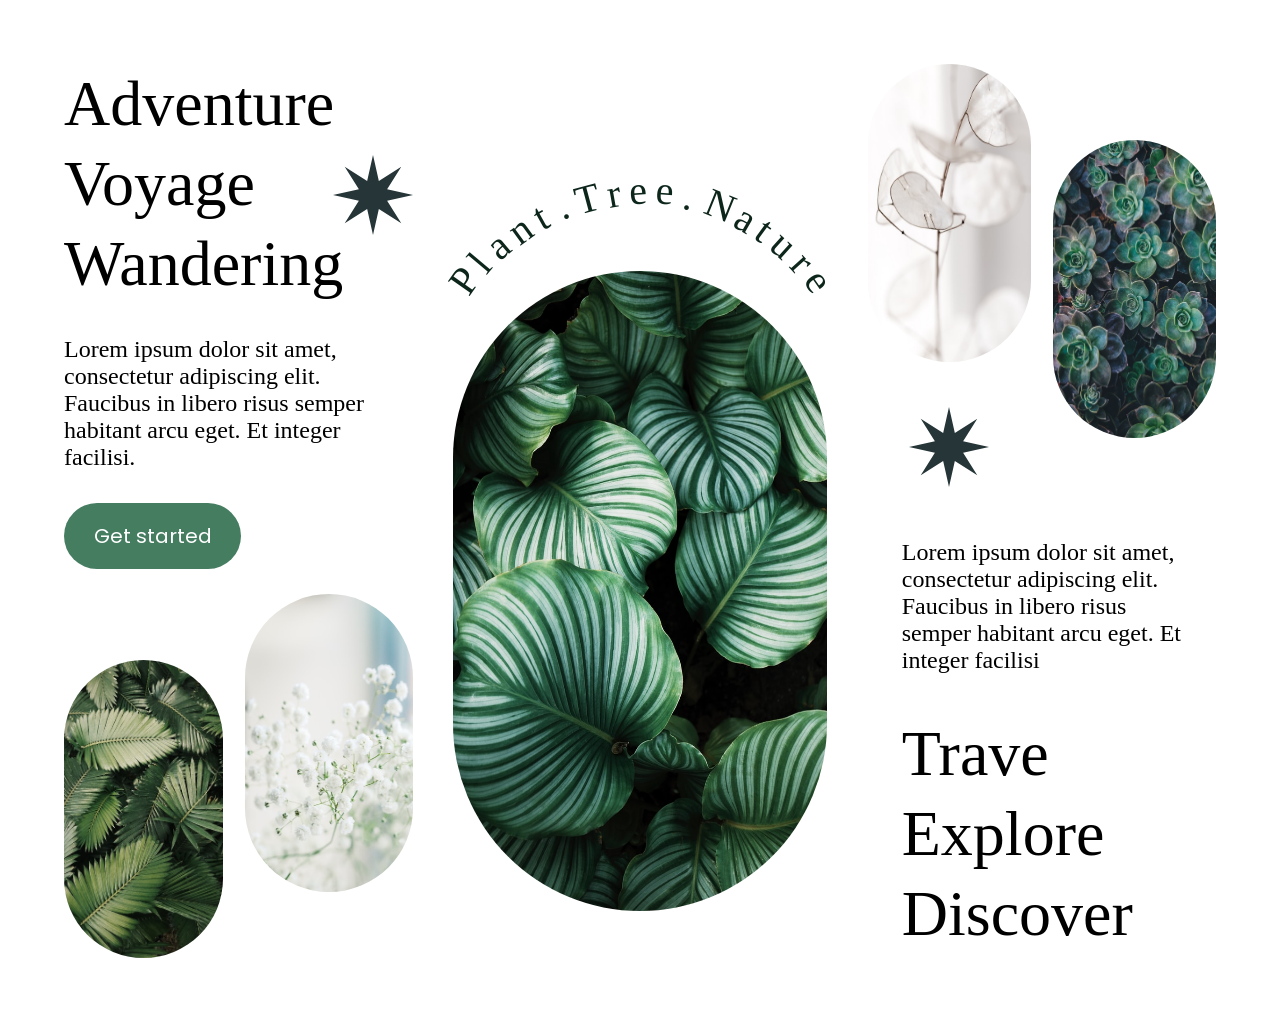
<file: index.html>
<!DOCTYPE html>
<html lang="en">

<head>
    <meta charset="UTF-8">
    <meta name="viewport" content="width=device-width, initial-scale=1.0">
    <link rel="stylesheet" href="web5.css">
    <link href="https://fonts.googleapis.com/css2?family=Poppins:wght@100;300;400;500;600;700;800&display=swap" rel="stylesheet">

    <title>web5</title>
</head>

<body>
    <section>
        <div class="container">
            <div class="row">

                <div class="col1">
                    <div class="content1">
                        <div class="star2">
                            <svg width="80" height="80" viewBox="0 0 80 80" fill="none"
                                xmlns="http://www.w3.org/2000/svg">
                                <path
                                    d="M40 0L45.8469 25.8844L68.2843 11.7157L54.1156 34.1531L80 40L54.1156 45.8469L68.2843 68.2843L45.8469 54.1156L40 80L34.1531 54.1156L11.7157 68.2843L25.8844 45.8469L0 40L25.8844 34.1531L11.7157 11.7157L34.1531 25.8844L40 0Z"
                                    fill="#253538" />
                            </svg>
                        </div>
                        <div class="title">
                            Adventure
                            Voyage
                            Wandering
                        </div>
                        <p class="para">
                            Lorem ipsum dolor sit amet, consectetur adipiscing elit. Faucibus in libero risus semper
                            habitant
                            arcu eget. Et integer facilisi.
                        </p>
                        <button class="btn">Get started</button>
                    </div>

                    <div class="imgs">
                        <div>
                            <div class="img1"><img src="web5(1).jpg" alt="">
                            </div>
                        </div>
                        <div>
                            <div class="img2"><img src="web5(2).jpg" alt="">
                            </div>
                        </div>
                    </div>

                </div>
                <div class="col2">
                    <div>
                        <div class="heading">
                            <span class="P">P</span>
                            <span class="L">l</span>
                            <span class="A">a</span>
                            <span class="N">n</span>
                            <span class="T">t</span>
                            <span class="dot">.</span>
                            <span class="T2">T</span>
                            <span class="R">r</span>
                            <span class="E">e</span>
                            <span class="E2">e</span>
                            <span class="dot1">.</span>
                            <span class="N2">N</span>
                            <span class="A2">a</span>
                            <span class="T3">t</span>
                            <span class="U">u</span>
                            <span class="R2">r</span>
                            <span class="E3">e</span>
                        </div>
                    </div>
                    <div class="middleimgs">

                        <div class="middleimg"> <img src="web5(5).jpg" alt="">
                        </div>
                    </div>

                </div>
                <div class="col3">
                    <div class="imgs2">
                        <div>
                            <div class="img3"><img src="web5(3).jpg" alt="">
                            </div>
                            <div class="star">
                                <svg width="80" height="80" viewBox="0 0 80 80" fill="none"
                                    xmlns="http://www.w3.org/2000/svg">
                                    <path
                                        d="M40 0L45.8469 25.8844L68.2843 11.7157L54.1156 34.1531L80 40L54.1156 45.8469L68.2843 68.2843L45.8469 54.1156L40 80L34.1531 54.1156L11.7157 68.2843L25.8844 45.8469L0 40L25.8844 34.1531L11.7157 11.7157L34.1531 25.8844L40 0Z"
                                        fill="#253538" />
                                </svg>
                            </div>
                        </div>
                        <div class="img4_parent">
                            <div class="img4"><img src="web5(4).jpg" alt="">
                            </div>
                        </div>
                    </div>
                    <div class="content2">
                        <p class="para">
                            Lorem ipsum dolor sit amet, consectetur adipiscing elit. Faucibus in libero risus semper
                            habitant arcu eget.
                            Et integer facilisi
                        </p>
                        <h2 class="title">
                            Trave
                            Explore
                            Discover
                        </h2>
                    </div>
                </div>
            </div>

        </div>
    </section>
</body>

</html>
</file>
<file: web5.css>
* {
  margin: 0;
  padding: 0;
  box-sizing: border-box;
}

@font-face {
  font-family: Time;
  src: url(../font/Times\ Regular.ttf);
}

img,
svg,
.star {
  width: 100%;
  height: 100%;
}

.star {
  max-width: 80px;
  max-height: 80px;
  margin: 45px auto;
}

.container {
  max-width: 1440px;
  margin: 0 auto;
  padding: 64px;
}

.row {
  display: flex;
  width: 100%;
  gap: 20px;
}

.row > div {
  max-width: 33.33vw;
  width: 100%;
}

.col1 {
  display: flex;
  flex-direction: column;
  gap: 25px;
}

.imgs,
.imgs2 {
  display: flex;
  flex-direction: row;
  gap: 22px;
  height: 100%;
}

.img1,
.img2,
.img3,
.img4 {
  max-width: 176px;
  max-height: 298px;
  height: 100%;
}

.img1 img,
.img2 img,
.img3 img,
.img4 img {
  border-radius: 119.36px;
}

.content1 {
  display: flex;
  flex-direction: column;
  gap: 32px;
  position: relative;
}

.star2 {
  right: 0;
  top: 18%;
  position: absolute;
}

.title {
  font-weight: 400;
  font-size: 64px;
  line-height: 80px;
  max-width: 280px;
}

.para {
  font-weight: 400;
  font-size: 24px;
  max-width: 356px;
}

.btn {
  font-family: 'Poppins', sans-serif;
  font-weight: 400;
  font-size: 20px;
  border-radius: 36px;
  padding: 24px 24px;
  background: #457d61;
  color: white;
  outline: none;
  border: none;
  line-height: 18px;
  max-width: 177px;
  max-height: 66px;
}

.img1 {
  margin-top: 66px;
}

.col2 {
  display: flex;
  flex-direction: column;
  justify-content: center;
  align-items: center;
  gap: 25px;
  max-width: 33%;
  width: 100%;
  flex-shrink: 1;
}

.heading {
  position: relative;
  color: #0d261b;
  max-width: 415.48px;
  max-height: 139.3px;
  width: 415px;
  height: 140px;
  font-weight: 400;
  font-size: 40px;
}

.P {
  position: absolute;
  top: 150px;
  left: 20px;
  transform: rotate(-55deg);
}

.L {
  position: absolute;
  top: 132px;
  left: 41px;
  transform: rotate(-50deg);
}

.A {
  position: absolute;
  top: 115px;
  left: 56px;
  transform: rotate(-40deg);
}

.N {
  position: absolute;
  top: 99px;
  left: 77px;
  transform: rotate(-36deg);
}

.T {
  position: absolute;
  top: 86px;
  left: 102px;
  transform: rotate(-29deg);
}

.dot {
  position: absolute;
  top: 75px;
  left: 129px;
}

.T2 {
  position: absolute;
  top: 68px;
  left: 142px;
  transform: rotate(-15deg);
}

.R {
  position: absolute;
  top: 63px;
  left: 174px;
  transform: rotate(-10deg);
}

.E {
  position: absolute;
  top: 60px;
  left: 196px;
  transform: rotate(-4deg);
}

.E2 {
  position: absolute;
  top: 60px;
  left: 223px;
  transform: rotate(4deg);
}

.dot1 {
  position: absolute;
  top: 66px;
  left: 249px;
}

.N2 {
  position: absolute;
  top: 75px;
  left: 273px;
  transform: rotate(22deg);
}

.A2 {
  position: absolute;
  top: 88px;
  left: 304px;
  transform: rotate(30deg);
}

.T3 {
  position: absolute;
  top: 99px;
  left: 326px;
  transform: rotate(36deg);
}

.U {
  position: absolute;
  top: 114px;
  left: 341px;
  transform: rotate(42deg);
}

.R2 {
  position: absolute;
  top: 132px;
  left: 363px;
  transform: rotate(48deg);
}

.E3 {
  position: absolute;
  top: 150px;
  left: 377px;
  transform: rotate(55deg);
}

.middleimg {
  max-width: 374px;
  max-height: 640px;
  min-height: 640px;
  width: 100%;
  height: 100%;
  overflow: hidden;
}

.middleimg img {
  border-radius: 272px;
  width: 100%;
  height: 100%;
}

.col3 {
  display: flex;
  flex-direction: column;
  align-items: end;
  gap: 25px;
}

.content2 {
  max-width: 280px;
  display: flex;
  flex-direction: column;
  gap: 40px;
  margin: 0 auto;
}

.img4_parent {
  display: flex;
  justify-content: space-around;
  flex-direction: column;
}

@media (max-width: 1024px) {
  .container {
    padding: 20px;
  }

  .row {
    flex-direction: column;
  }

  .row > div {
    max-width: 100vh;
    width: 100%;
  }

  .col1 {
    flex-direction: row;
    max-width: 100vw !important;
    justify-content: space-around;
  }

  .col2 {
    margin: auto;
    padding-bottom: 80px;
  }

  .col3 {
    flex-direction: row;
    max-width: 100vw !important;
    justify-content: space-around;
  }

  .middleimg img {
    border-radius: 272px;
    width: 100%;
    height: 100%;
    min-height: 640px;
  }
}

@media (max-width: 425px) {
  .col1 {
    flex-direction: column;
  }

  .col3 {
    flex-direction: column-reverse;
  }

  .content2 {
    max-width: 100%;
  }

  .img4_parent {
    justify-content: end;
  }
}
</file>
